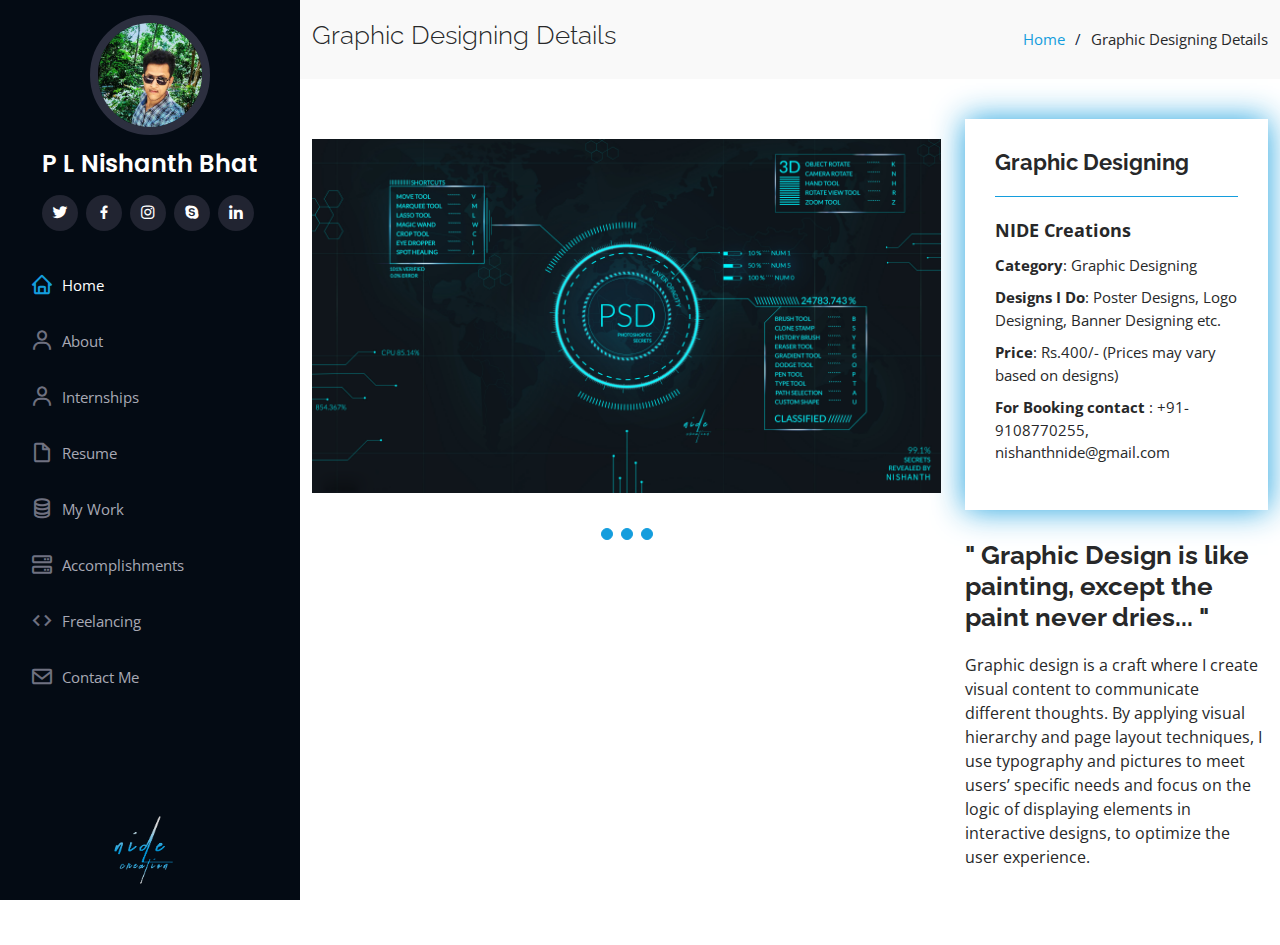
<file: gdesign.html>
<!DOCTYPE html>
<html lang="en">

<head>
  <meta charset="utf-8">
  <meta content="width=device-width, initial-scale=1.0" name="viewport">
<link rel = "icon" href = "assets/img/round.png" type = "image/x-icon">
  <title>Nishanth-Portfolio</title>
  <meta content="" name="description">
  <meta content="" name="keywords">

  <!-- Favicons -->
  <link href="assets/img/favicon.png" rel="icon">
  <link href="assets/img/apple-touch-icon.png" rel="apple-touch-icon">

  <!-- Google Fonts -->
  <link href="https://fonts.googleapis.com/css?family=Open+Sans:300,300i,400,400i,600,600i,700,700i|Raleway:300,300i,400,400i,500,500i,600,600i,700,700i|Poppins:300,300i,400,400i,500,500i,600,600i,700,700i" rel="stylesheet">

  <!-- Vendor CSS Files -->
  <link href="assets/vendor/aos/aos.css" rel="stylesheet">
  <link href="assets/vendor/bootstrap/css/bootstrap.min.css" rel="stylesheet">
  <link href="assets/vendor/bootstrap-icons/bootstrap-icons.css" rel="stylesheet">
  <link href="assets/vendor/boxicons/css/boxicons.min.css" rel="stylesheet">
  <link href="assets/vendor/glightbox/css/glightbox.min.css" rel="stylesheet">
  <link href="assets/vendor/swiper/swiper-bundle.min.css" rel="stylesheet">

  <!-- Template Main CSS File -->
  <link href="assets/css/style.css" rel="stylesheet">

  <!-- =======================================================
  * Template Name: iPortfolio - v3.0.1
  * Template URL: https://bootstrapmade.com/iportfolio-bootstrap-portfolio-websites-template/
  * Author: BootstrapMade.com
  * License: https://bootstrapmade.com/license/
  ======================================================== -->
</head>

<body>

  <!-- ======= Mobile nav toggle button ======= -->
  <i class="bi bi-list mobile-nav-toggle d-xl-none"></i>

  <!-- ======= Header ======= -->
  <header id="header">
    <div class="d-flex flex-column">

      <div class="profile">
        <img src="assets/img/profile-img.jpg" alt="" class="img-fluid rounded-circle">
        <h1 class="text-light"><a href="index.html">P L Nishanth Bhat</a></h1>
        <div class="social-links mt-3 text-center">
          <a href="https://www.twitter.com/me_nishnide/" target="_blank" class="twitter"><i class="bx bxl-twitter"></i></a>
          <a href="#" class="facebook"><i class="bx bxl-facebook"></i></a>
          <a href="https://www.instagram.com/me_nishanth/" target="_blank" class="instagram"><i class="bx bxl-instagram"></i></a>
          <a href="#" class="google-plus"><i class="bx bxl-skype"></i></a>
          <a href="https://www.linkedin.com/in/nishanth-bhat" target="_blank" class="linkedin"><i class="bx bxl-linkedin"></i></a>
        </div>
      </div>
        
      <nav id="navbar" class="nav-menu navbar">
        <ul>
          <li><a href="#hero" class="nav-link scrollto active"><i class="bx bx-home"></i> <span>Home</span></a></li>
          <li><a href="#about" class="nav-link scrollto"><i class="bx bx-user"></i> <span>About</span></a></li>
          <li><a href="#internship" class="nav-link scrollto"><i class="bx bx-user"></i> <span>Internships</span></a></li>
          <li><a href="#resume" class="nav-link scrollto"><i class="bx bx-file-blank"></i> <span>Resume</span></a></li>
          <li><a href="#mywork" class="nav-link scrollto"><i class="bx bx-coin-stack"></i> <span>My Work</span></a></li>
          <li><a href="#services" class="nav-link scrollto"><i class="bx bx-server"></i> <span>Accomplishments</span></a></li>
          <li><a href="#freelancer" class="nav-link scrollto"><i class="bx bx-code"></i> <span>Freelancing</span></a></li>
          <li><a href="#contact" class="nav-link scrollto"><i class="bx bx-envelope"></i> <span>Contact Me</span></a></li>
        </ul>
      </nav><!-- .nav-menu -->
    </div>
  </header><!-- End Header -->

  <main id="main">

    <!-- ======= Breadcrumbs ======= -->
    <section id="breadcrumbs" class="breadcrumbs">
      <div class="container">

        <div class="d-flex justify-content-between align-items-center">
          <h2>Graphic Designing Details</h2>
          <ol>
            <li><a href="index.html">Home</a></li>
            <li>Graphic Designing Details</li>
          </ol>
        </div>

      </div>
    </section><!-- End Breadcrumbs -->

    <!-- ======= Portfolio Details Section ======= -->
    <section id="portfolio-details" class="portfolio-details">
      <div class="container">

        <div class="row gy-4">

          <div class="col-lg-8">
            <div class="portfolio-details-slider swiper-container">
              <div class="swiper-wrapper align-items-center">

                <div class="swiper-slide">
                  <img src="assets/img/ig2.png" alt="">
                </div>

                <div class="swiper-slide">
                  <img src="assets/img/ig1.jpg" alt="">
                </div>

                <div class="swiper-slide">
                  <img src="assets/img/ig3.jpg" alt="">
                </div>

              </div>
              <div class="swiper-pagination"></div>
            </div>
          </div>

          <div class="col-lg-4">
            <div class="portfolio-info">
              <h3>Graphic Designing</h3>
              <ul>
                <li style="font-size:18px;"><strong>NIDE Creations</strong></li>
                <li><strong>Category</strong>: Graphic Designing</li>
                <li><strong>Designs I Do</strong>: Poster Designs, Logo Designing, Banner Designing etc.</li>
                <li><strong>Price</strong>: Rs.400/- (Prices may vary based on designs)</li>
                <li><strong>For Booking contact </strong>: +91-9108770255, nishanthnide@gmail.com</li>
              </ul>
            </div>
            <div class="portfolio-description">
              <h2>" Graphic Design is like painting, except the paint never dries... "</h2>
              <p>
                 
                Graphic design is a craft where I create visual content to communicate different thoughts. By applying visual hierarchy and page layout techniques, I use typography and pictures to meet users’ specific needs and focus on the logic of displaying elements in interactive designs, to optimize the user experience.
              </p>
            </div>
          </div>

        </div>

      </div>
    </section><!-- End Portfolio Details Section -->

  </main><!-- End #main -->

  <!-- ======= Footer ======= -->
  <footer id="footer">
    <div class="container">
      <div class="copyright">
          
      </div>
      <div class="credits">
        <!-- All the links in the footer should remain intact. -->
        <!-- You can delete the links only if you purchased the pro version. -->
        <!-- Licensing information: https://bootstrapmade.com/license/ -->
         <a class="navbar-brand" href="index.html"><img src="assets/img/logo.png" width="70px" height="70px"></a>
      </div>
    </div>
  </footer><!-- End  Footer -->

  <a href="#" class="back-to-top d-flex align-items-center justify-content-center"><i class="bi bi-arrow-up-short"></i></a>

  <!-- Vendor JS Files -->
  <script src="assets/vendor/aos/aos.js"></script>
  <script src="assets/vendor/bootstrap/js/bootstrap.bundle.min.js"></script>
  <script src="assets/vendor/glightbox/js/glightbox.min.js"></script>
  <script src="assets/vendor/isotope-layout/isotope.pkgd.min.js"></script>
  <script src="assets/vendor/php-email-form/validate.js"></script>
  <script src="assets/vendor/purecounter/purecounter.js"></script>
  <script src="assets/vendor/swiper/swiper-bundle.min.js"></script>
  <script src="assets/vendor/typed.js/typed.min.js"></script>
  <script src="assets/vendor/waypoints/noframework.waypoints.js"></script>

  <!-- Template Main JS File -->
  <script src="assets/js/main.js"></script>

</body>

</html>
</file>
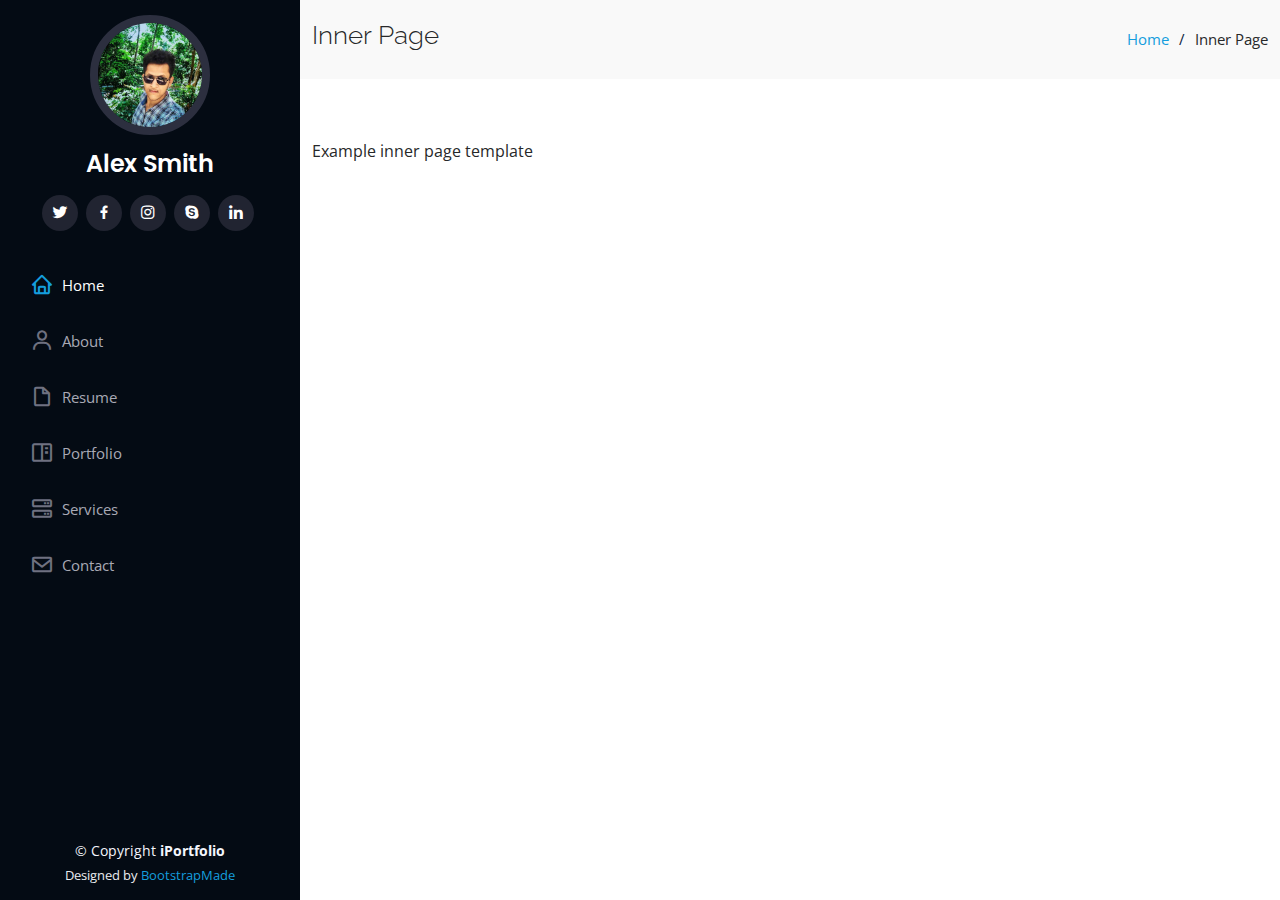
<file: inner-page.html>
<!DOCTYPE html>
<html lang="en">

<head>
  <meta charset="utf-8">
  <meta content="width=device-width, initial-scale=1.0" name="viewport">

  <title>Inner Page - iPortfolio Bootstrap Template</title>
  <meta content="" name="description">
  <meta content="" name="keywords">

  <!-- Favicons -->
  <link href="assets/img/favicon.png" rel="icon">
  <link href="assets/img/apple-touch-icon.png" rel="apple-touch-icon">

  <!-- Google Fonts -->
  <link href="https://fonts.googleapis.com/css?family=Open+Sans:300,300i,400,400i,600,600i,700,700i|Raleway:300,300i,400,400i,500,500i,600,600i,700,700i|Poppins:300,300i,400,400i,500,500i,600,600i,700,700i" rel="stylesheet">

  <!-- Vendor CSS Files -->
  <link href="assets/vendor/aos/aos.css" rel="stylesheet">
  <link href="assets/vendor/bootstrap/css/bootstrap.min.css" rel="stylesheet">
  <link href="assets/vendor/bootstrap-icons/bootstrap-icons.css" rel="stylesheet">
  <link href="assets/vendor/boxicons/css/boxicons.min.css" rel="stylesheet">
  <link href="assets/vendor/glightbox/css/glightbox.min.css" rel="stylesheet">
  <link href="assets/vendor/swiper/swiper-bundle.min.css" rel="stylesheet">

  <!-- Template Main CSS File -->
  <link href="assets/css/style.css" rel="stylesheet">

  <!-- =======================================================
  * Template Name: iPortfolio - v3.0.1
  * Template URL: https://bootstrapmade.com/iportfolio-bootstrap-portfolio-websites-template/
  * Author: BootstrapMade.com
  * License: https://bootstrapmade.com/license/
  ======================================================== -->
</head>

<body>

  <!-- ======= Mobile nav toggle button ======= -->
  <i class="bi bi-list mobile-nav-toggle d-xl-none"></i>

  <!-- ======= Header ======= -->
  <header id="header">
    <div class="d-flex flex-column">

      <div class="profile">
        <img src="assets/img/profile-img.jpg" alt="" class="img-fluid rounded-circle">
        <h1 class="text-light"><a href="index.html">Alex Smith</a></h1>
        <div class="social-links mt-3 text-center">
          <a href="#" class="twitter"><i class="bx bxl-twitter"></i></a>
          <a href="#" class="facebook"><i class="bx bxl-facebook"></i></a>
          <a href="#" class="instagram"><i class="bx bxl-instagram"></i></a>
          <a href="#" class="google-plus"><i class="bx bxl-skype"></i></a>
          <a href="#" class="linkedin"><i class="bx bxl-linkedin"></i></a>
        </div>
      </div>

      <nav id="navbar" class="nav-menu navbar">
        <ul>
          <li><a href="#hero" class="nav-link scrollto active"><i class="bx bx-home"></i> <span>Home</span></a></li>
          <li><a href="#about" class="nav-link scrollto"><i class="bx bx-user"></i> <span>About</span></a></li>
          <li><a href="#resume" class="nav-link scrollto"><i class="bx bx-file-blank"></i> <span>Resume</span></a></li>
          <li><a href="#portfolio" class="nav-link scrollto"><i class="bx bx-book-content"></i> <span>Portfolio</span></a></li>
          <li><a href="#services" class="nav-link scrollto"><i class="bx bx-server"></i> <span>Services</span></a></li>
          <li><a href="#contact" class="nav-link scrollto"><i class="bx bx-envelope"></i> <span>Contact</span></a></li>
        </ul>
      </nav><!-- .nav-menu -->
    </div>
  </header><!-- End Header -->

  <main id="main">

    <!-- ======= Breadcrumbs ======= -->
    <section class="breadcrumbs">
      <div class="container">

        <div class="d-flex justify-content-between align-items-center">
          <h2>Inner Page</h2>
          <ol>
            <li><a href="index.html">Home</a></li>
            <li>Inner Page</li>
          </ol>
        </div>

      </div>
    </section><!-- End Breadcrumbs -->

    <section class="inner-page">
      <div class="container">
        <p>
          Example inner page template
        </p>
      </div>
    </section>

  </main><!-- End #main -->

  <!-- ======= Footer ======= -->
  <footer id="footer">
    <div class="container">
      <div class="copyright">
        &copy; Copyright <strong><span>iPortfolio</span></strong>
      </div>
      <div class="credits">
        <!-- All the links in the footer should remain intact. -->
        <!-- You can delete the links only if you purchased the pro version. -->
        <!-- Licensing information: https://bootstrapmade.com/license/ -->
        <!-- Purchase the pro version with working PHP/AJAX contact form: https://bootstrapmade.com/iportfolio-bootstrap-portfolio-websites-template/ -->
        Designed by <a href="https://bootstrapmade.com/">BootstrapMade</a>
      </div>
    </div>
  </footer><!-- End  Footer -->

  <a href="#" class="back-to-top d-flex align-items-center justify-content-center"><i class="bi bi-arrow-up-short"></i></a>

  <!-- Vendor JS Files -->
  <script src="assets/vendor/aos/aos.js"></script>
  <script src="assets/vendor/bootstrap/js/bootstrap.bundle.min.js"></script>
  <script src="assets/vendor/glightbox/js/glightbox.min.js"></script>
  <script src="assets/vendor/isotope-layout/isotope.pkgd.min.js"></script>
  <script src="assets/vendor/php-email-form/validate.js"></script>
  <script src="assets/vendor/purecounter/purecounter.js"></script>
  <script src="assets/vendor/swiper/swiper-bundle.min.js"></script>
  <script src="assets/vendor/typed.js/typed.min.js"></script>
  <script src="assets/vendor/waypoints/noframework.waypoints.js"></script>

  <!-- Template Main JS File -->
  <script src="assets/js/main.js"></script>

</body>

</html>
</file>
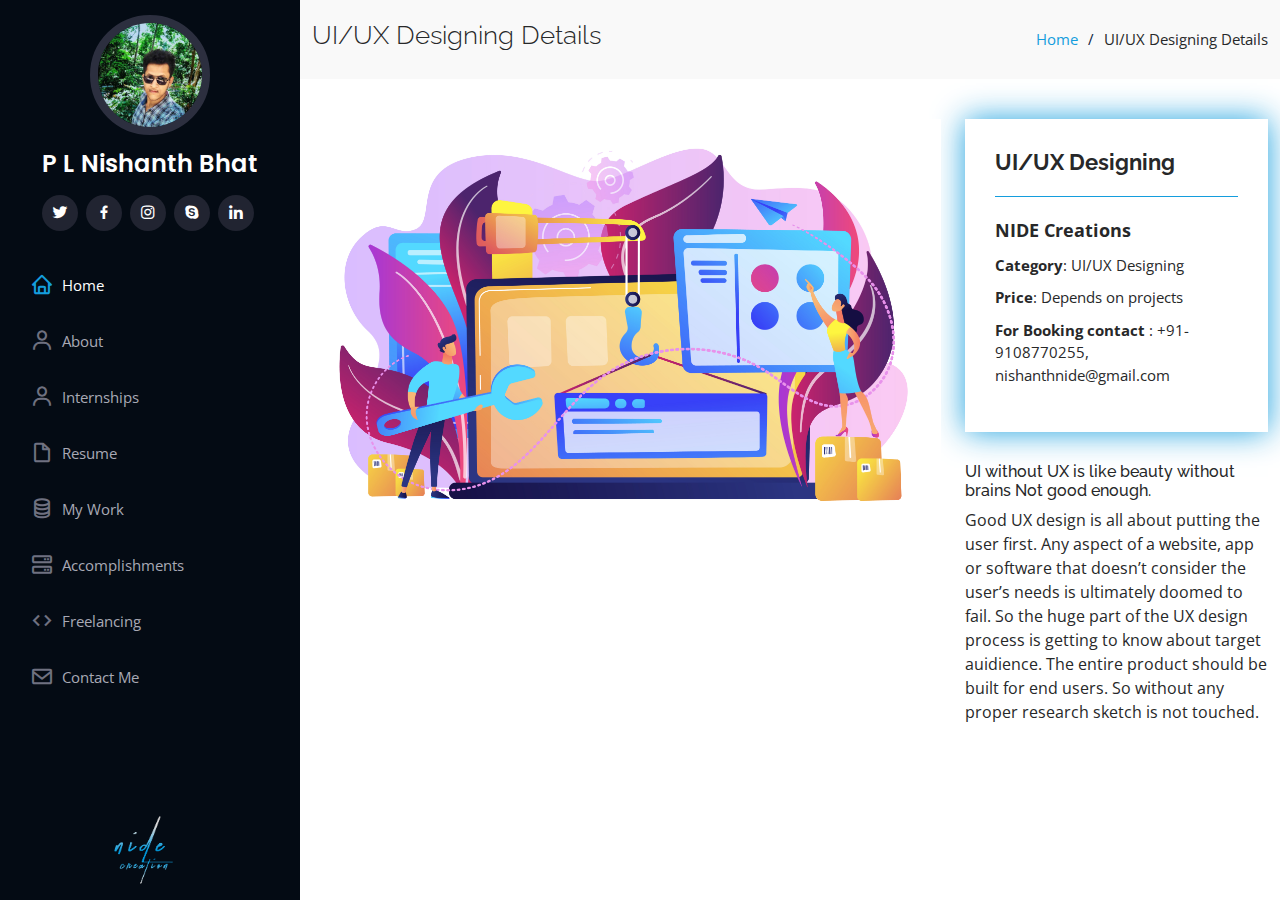
<file: uiux.html>
<!DOCTYPE html>
<html lang="en">

<head>
  <meta charset="utf-8">
  <meta content="width=device-width, initial-scale=1.0" name="viewport">
  <link rel = "icon" href = "assets/img/round.png" type = "image/x-icon">
  <title>Nishanth-Portfolio</title>
  <meta content="" name="description">
  <meta content="" name="keywords">

  <!-- Favicons -->
  <link href="assets/img/favicon.png" rel="icon">
  <link href="assets/img/apple-touch-icon.png" rel="apple-touch-icon">

  <!-- Google Fonts -->
  <link href="https://fonts.googleapis.com/css?family=Open+Sans:300,300i,400,400i,600,600i,700,700i|Raleway:300,300i,400,400i,500,500i,600,600i,700,700i|Poppins:300,300i,400,400i,500,500i,600,600i,700,700i" rel="stylesheet">

  <!-- Vendor CSS Files -->
  <link href="assets/vendor/aos/aos.css" rel="stylesheet">
  <link href="assets/vendor/bootstrap/css/bootstrap.min.css" rel="stylesheet">
  <link href="assets/vendor/bootstrap-icons/bootstrap-icons.css" rel="stylesheet">
  <link href="assets/vendor/boxicons/css/boxicons.min.css" rel="stylesheet">
  <link href="assets/vendor/glightbox/css/glightbox.min.css" rel="stylesheet">
  <link href="assets/vendor/swiper/swiper-bundle.min.css" rel="stylesheet">

  <!-- Template Main CSS File -->
  <link href="assets/css/style.css" rel="stylesheet">

  <!-- =======================================================
  * Template Name: iPortfolio - v3.0.1
  * Template URL: https://bootstrapmade.com/iportfolio-bootstrap-portfolio-websites-template/
  * Author: BootstrapMade.com
  * License: https://bootstrapmade.com/license/
  ======================================================== -->
</head>

<body>

  <!-- ======= Mobile nav toggle button ======= -->
  <i class="bi bi-list mobile-nav-toggle d-xl-none"></i>

  <!-- ======= Header ======= -->
  <header id="header">
    <div class="d-flex flex-column">

      <div class="profile">
        <img src="assets/img/profile-img.jpg" alt="" class="img-fluid rounded-circle">
        <h1 class="text-light"><a href="index.html">P L Nishanth Bhat</a></h1>
        <div class="social-links mt-3 text-center">
          <a href="https://www.twitter.com/me_nishnide/" target="_blank" class="twitter"><i class="bx bxl-twitter"></i></a>
          <a href="#" class="facebook"><i class="bx bxl-facebook"></i></a>
          <a href="https://www.instagram.com/me_nishanth/" target="_blank" class="instagram"><i class="bx bxl-instagram"></i></a>
          <a href="#" class="google-plus"><i class="bx bxl-skype"></i></a>
          <a href="https://www.linkedin.com/in/nishanth-bhat" target="_blank" class="linkedin"><i class="bx bxl-linkedin"></i></a>
        </div>
      </div>

      <nav id="navbar" class="nav-menu navbar">
        <ul>
          <li><a href="#hero" class="nav-link scrollto active"><i class="bx bx-home"></i> <span>Home</span></a></li>
          <li><a href="#about" class="nav-link scrollto"><i class="bx bx-user"></i> <span>About</span></a></li>
          <li><a href="#internship" class="nav-link scrollto"><i class="bx bx-user"></i> <span>Internships</span></a></li>
          <li><a href="#resume" class="nav-link scrollto"><i class="bx bx-file-blank"></i> <span>Resume</span></a></li>
          <li><a href="#mywork" class="nav-link scrollto"><i class="bx bx-coin-stack"></i> <span>My Work</span></a></li>
          <li><a href="#services" class="nav-link scrollto"><i class="bx bx-server"></i> <span>Accomplishments</span></a></li>
          <li><a href="#freelancer" class="nav-link scrollto"><i class="bx bx-code"></i> <span>Freelancing</span></a></li>
          <li><a href="#contact" class="nav-link scrollto"><i class="bx bx-envelope"></i> <span>Contact Me</span></a></li>
        </ul>
      </nav><!-- .nav-menu -->
    </div>
  </header><!-- End Header -->

  <main id="main">

    <!-- ======= Breadcrumbs ======= -->
    <section id="breadcrumbs" class="breadcrumbs">
      <div class="container">

        <div class="d-flex justify-content-between align-items-center">
          <h2>UI/UX Designing Details</h2>
          <ol>
            <li><a href="index.html">Home</a></li>
            <li>UI/UX Designing Details</li>
          </ol>
        </div>

      </div>
    </section><!-- End Breadcrumbs -->

    <!-- ======= Portfolio Details Section ======= -->
    <section id="portfolio-details" class="portfolio-details">
      <div class="container">

        <div class="row gy-4">

          <div class="col-lg-8">
            <div class="portfolio-details-slider swiper-container">

                <div class="swiper-slide">
                  <img src="assets/img/uiux2.jpg" alt="">
                </div>

              </div>
          </div>

          <div class="col-lg-4">
            <div class="portfolio-info">
              <h3>UI/UX Designing</h3>
              <ul>
                <li style="font-size:18px;"><strong>NIDE Creations</strong></li>
                <li><strong>Category</strong>: UI/UX Designing</li>
                <li><strong>Price</strong>: Depends on projects</li>
                <li><strong>For Booking contact </strong>: +91-9108770255, nishanthnide@gmail.com</li>
              </ul>
            </div>
            <div class="portfolio-description">
              <h6>UI without UX is like beauty without brains Not good enough.</h6>
              <p>
                Good UX design is all about putting the user first. Any aspect of a website, app or software that doesn’t consider the user’s needs is ultimately doomed to fail. So the huge part of the UX design process is getting to know about target auidience. The entire product should be built for end users. So without any proper research sketch is not touched.
              </p>
            </div>
          </div>

        </div>

      </div>
    </section><!-- End Portfolio Details Section -->

  </main><!-- End #main -->

  <!-- ======= Footer ======= -->
  <footer id="footer">
    <div class="container">
      <div class="copyright">
          
      </div>
      <div class="credits">
        <!-- All the links in the footer should remain intact. -->
        <!-- You can delete the links only if you purchased the pro version. -->
        <!-- Licensing information: https://bootstrapmade.com/license/ -->
         <a class="navbar-brand" href="index.html"><img src="assets/img/logo.png" width="70px" height="70px"></a>
      </div>
    </div>
  </footer><!-- End  Footer -->

  <a href="#" class="back-to-top d-flex align-items-center justify-content-center"><i class="bi bi-arrow-up-short"></i></a>

  <!-- Vendor JS Files -->
  <script src="assets/vendor/aos/aos.js"></script>
  <script src="assets/vendor/bootstrap/js/bootstrap.bundle.min.js"></script>
  <script src="assets/vendor/glightbox/js/glightbox.min.js"></script>
  <script src="assets/vendor/isotope-layout/isotope.pkgd.min.js"></script>
  <script src="assets/vendor/php-email-form/validate.js"></script>
  <script src="assets/vendor/purecounter/purecounter.js"></script>
  <script src="assets/vendor/swiper/swiper-bundle.min.js"></script>
  <script src="assets/vendor/typed.js/typed.min.js"></script>
  <script src="assets/vendor/waypoints/noframework.waypoints.js"></script>

  <!-- Template Main JS File -->
  <script src="assets/js/main.js"></script>

</body>

</html>
</file>
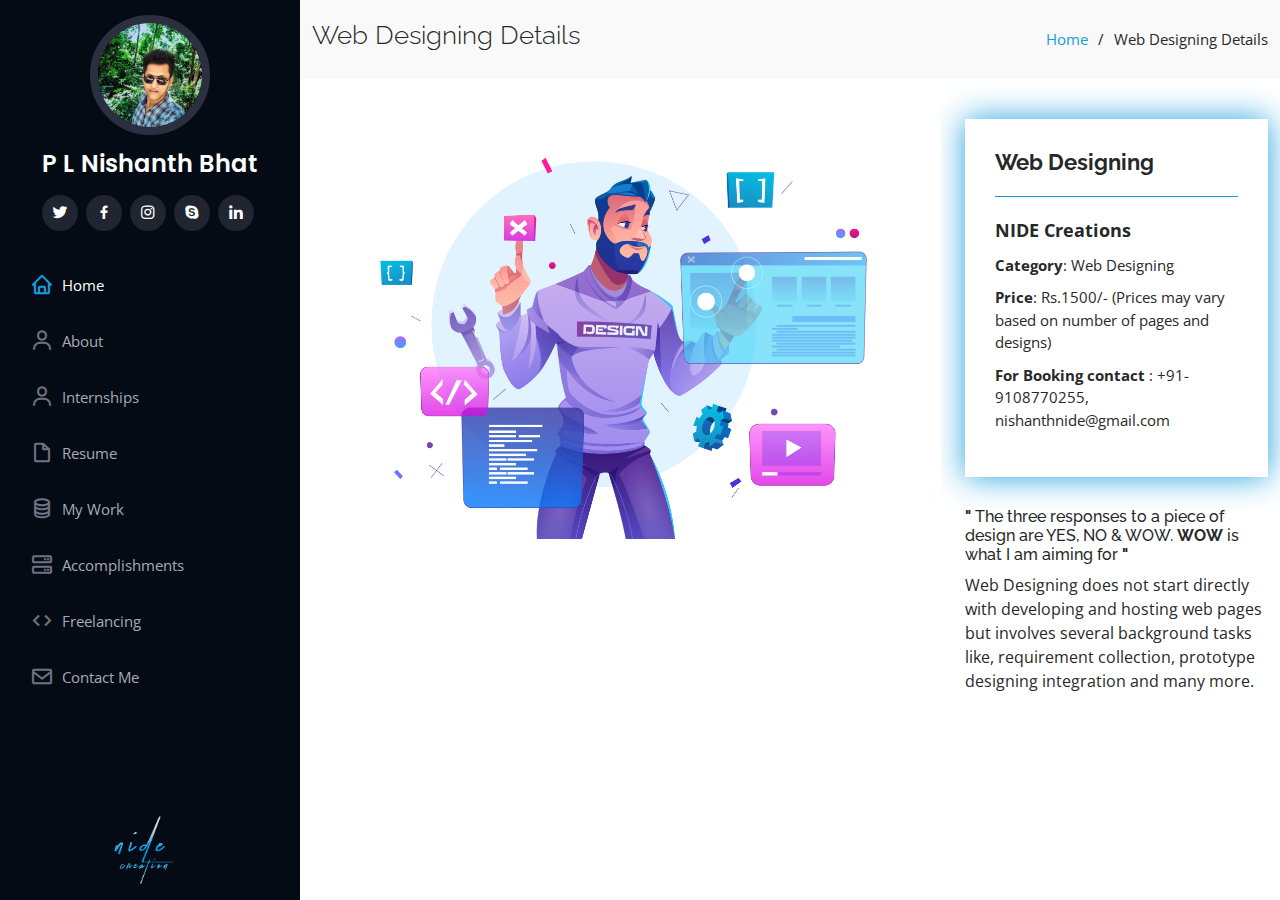
<file: web.html>
<!DOCTYPE html>
<html lang="en">

<head>
  <meta charset="utf-8">
  <meta content="width=device-width, initial-scale=1.0" name="viewport">
<link rel = "icon" href = "assets/img/round.png" type = "image/x-icon">
  <title>Nishanth-Portfolio</title>
  <meta content="" name="description">
  <meta content="" name="keywords">

  <!-- Favicons -->
  <link href="assets/img/favicon.png" rel="icon">
  <link href="assets/img/apple-touch-icon.png" rel="apple-touch-icon">

  <!-- Google Fonts -->
  <link href="https://fonts.googleapis.com/css?family=Open+Sans:300,300i,400,400i,600,600i,700,700i|Raleway:300,300i,400,400i,500,500i,600,600i,700,700i|Poppins:300,300i,400,400i,500,500i,600,600i,700,700i" rel="stylesheet">

  <!-- Vendor CSS Files -->
  <link href="assets/vendor/aos/aos.css" rel="stylesheet">
  <link href="assets/vendor/bootstrap/css/bootstrap.min.css" rel="stylesheet">
  <link href="assets/vendor/bootstrap-icons/bootstrap-icons.css" rel="stylesheet">
  <link href="assets/vendor/boxicons/css/boxicons.min.css" rel="stylesheet">
  <link href="assets/vendor/glightbox/css/glightbox.min.css" rel="stylesheet">
  <link href="assets/vendor/swiper/swiper-bundle.min.css" rel="stylesheet">

  <!-- Template Main CSS File -->
  <link href="assets/css/style.css" rel="stylesheet">

  <!-- =======================================================
  * Template Name: iPortfolio - v3.0.1
  * Template URL: https://bootstrapmade.com/iportfolio-bootstrap-portfolio-websites-template/
  * Author: BootstrapMade.com
  * License: https://bootstrapmade.com/license/
  ======================================================== -->
</head>

<body>

  <!-- ======= Mobile nav toggle button ======= -->
  <i class="bi bi-list mobile-nav-toggle d-xl-none"></i>

  <!-- ======= Header ======= -->
  <header id="header">
    <div class="d-flex flex-column">

      <div class="profile">
        <img src="assets/img/profile-img.jpg" alt="" class="img-fluid rounded-circle">
        <h1 class="text-light"><a href="index.html">P L Nishanth Bhat</a></h1>
        <div class="social-links mt-3 text-center">
          <a href="https://www.twitter.com/me_nishnide/" target="_blank" class="twitter"><i class="bx bxl-twitter"></i></a>
          <a href="#" class="facebook"><i class="bx bxl-facebook"></i></a>
          <a href="https://www.instagram.com/me_nishanth/" target="_blank" class="instagram"><i class="bx bxl-instagram"></i></a>
          <a href="#" class="google-plus"><i class="bx bxl-skype"></i></a>
          <a href="https://www.linkedin.com/in/nishanth-bhat" target="_blank" class="linkedin"><i class="bx bxl-linkedin"></i></a>
        </div>
      </div>

      <nav id="navbar" class="nav-menu navbar">
       <ul>
          <li><a href="#hero" class="nav-link scrollto active"><i class="bx bx-home"></i> <span>Home</span></a></li>
          <li><a href="#about" class="nav-link scrollto"><i class="bx bx-user"></i> <span>About</span></a></li>
            <li><a href="#internship" class="nav-link scrollto"><i class="bx bx-user"></i> <span>Internships</span></a></li>
          <li><a href="#resume" class="nav-link scrollto"><i class="bx bx-file-blank"></i> <span>Resume</span></a></li>
          <li><a href="#mywork" class="nav-link scrollto"><i class="bx bx-coin-stack"></i> <span>My Work</span></a></li>
          <li><a href="#services" class="nav-link scrollto"><i class="bx bx-server"></i> <span>Accomplishments</span></a></li>
          <li><a href="#freelancer" class="nav-link scrollto"><i class="bx bx-code"></i> <span>Freelancing</span></a></li>
          <li><a href="#contact" class="nav-link scrollto"><i class="bx bx-envelope"></i> <span>Contact Me</span></a></li>
        </ul>
      </nav><!-- .nav-menu -->
    </div>
  </header><!-- End Header -->

  <main id="main">

    <!-- ======= Breadcrumbs ======= -->
    <section id="breadcrumbs" class="breadcrumbs">
      <div class="container">

        <div class="d-flex justify-content-between align-items-center">
          <h2>Web Designing Details</h2>
          <ol>
            <li><a href="index.html">Home</a></li>
            <li>Web Designing Details</li>
          </ol>
        </div>

      </div>
    </section><!-- End Breadcrumbs -->

    <!-- ======= Portfolio Details Section ======= -->
    <section id="portfolio-details" class="portfolio-details">
      <div class="container">

        <div class="row gy-4">

          <div class="col-lg-8">
            <div class="portfolio-details-slider swiper-container">
              

                <div class="swiper-slide">
                  <img src="assets/img/web.jpg" alt="">
                </div>
              </div>
             
          </div>

          <div class="col-lg-4">
            <div class="portfolio-info">
              <h3>Web Designing</h3>
              <ul>
                <li style="font-size:18px;"><strong>NIDE Creations</strong></li>
                <li><strong>Category</strong>: Web Designing</li>
                <li><strong>Price</strong>: Rs.1500/- (Prices may vary based on number of pages and designs)</li>
                <li><strong>For Booking contact </strong>: +91-9108770255, nishanthnide@gmail.com</li>
              </ul>
            </div>
            <div class="portfolio-description">
              <h6><strong>"</strong> The three responses to a piece of design are YES, NO &amp; WOW. <strong>WOW</strong> is what I am aiming for <strong>"</strong></h6>
              <p>
                Web Designing does not start directly with developing and hosting web pages but involves several background tasks like, requirement collection, prototype designing integration and many more.</p>
            </div>
          </div>

        </div>

      </div>
    </section><!-- End Portfolio Details Section -->

  </main><!-- End #main -->

 <footer id="footer">
    <div class="container">
      <div class="copyright">
          
      </div>
      <div class="credits">
        <!-- All the links in the footer should remain intact. -->
        <!-- You can delete the links only if you purchased the pro version. -->
        <!-- Licensing information: https://bootstrapmade.com/license/ -->
         <a class="navbar-brand" href="index.html"><img src="assets/img/logo.png" width="70px" height="70px"></a>
      </div>
    </div>
  </footer><!-- End  Footer -->

  <a href="#" class="back-to-top d-flex align-items-center justify-content-center"><i class="bi bi-arrow-up-short"></i></a>

  <!-- Vendor JS Files -->
  <script src="assets/vendor/aos/aos.js"></script>
  <script src="assets/vendor/bootstrap/js/bootstrap.bundle.min.js"></script>
  <script src="assets/vendor/glightbox/js/glightbox.min.js"></script>
  <script src="assets/vendor/isotope-layout/isotope.pkgd.min.js"></script>
  <script src="assets/vendor/php-email-form/validate.js"></script>
  <script src="assets/vendor/purecounter/purecounter.js"></script>
  <script src="assets/vendor/swiper/swiper-bundle.min.js"></script>
  <script src="assets/vendor/typed.js/typed.min.js"></script>
  <script src="assets/vendor/waypoints/noframework.waypoints.js"></script>

  <!-- Template Main JS File -->
  <script src="assets/js/main.js"></script>

</body>

</html>
</file>
<file: assets/css/style.css>
/**
* Template Name: iPortfolio - v3.0.1
* Template URL: https://bootstrapmade.com/iportfolio-bootstrap-portfolio-websites-template/
* Author: BootstrapMade.com
* License: https://bootstrapmade.com/license/
*/

/*--------------------------------------------------------------
# General
--------------------------------------------------------------*/
body {
  font-family: "Open Sans", sans-serif;
  color: #272829;
}

a {
  color: #149ddd;
  text-decoration: none;
}

a:hover {
  color: #37b3ed;
  text-decoration: none;
}

h1, h2, h3, h4, h5, h6 {
  font-family: "Raleway", sans-serif;
}

/*--------------------------------------------------------------
# Back to top button
--------------------------------------------------------------*/
.back-to-top {
  position: fixed;
  visibility: hidden;
  opacity: 0;
  right: 15px;
  bottom: 15px;
  z-index: 996;
  background: #149ddd;
  width: 40px;
  height: 40px;
  border-radius: 50px;
  transition: all 0.4s;
}

.back-to-top i {
  font-size: 28px;
  color: #fff;
  line-height: 0;
}

.back-to-top:hover {
  background: #2eafec;
  color: #fff;
}

.back-to-top.active {
  visibility: visible;
  opacity: 1;
}

/*--------------------------------------------------------------
# Header
--------------------------------------------------------------*/
#header {
  position: fixed;
  top: 0;
  left: 0;
  bottom: 0;
  width: 300px;
  transition: all ease-in-out 0.5s;
  z-index: 9997;
  transition: all 0.5s;
  padding: 0 15px;
  background: #040b14;
  overflow-y: auto;
}

#header .profile img {
  margin: 15px auto;
  display: block;
  width: 120px;
  border: 8px solid #2c2f3f;
}

#header .profile h1 {
  font-size: 24px;
  margin: 0;
  padding: 0;
  font-weight: 600;
  -moz-text-align-last: center;
  text-align-last: center;
  font-family: "Poppins", sans-serif;
}

#header .profile h1 a, #header .profile h1 a:hover {
  color: #fff;
  text-decoration: none;
}

#header .profile .social-links a {
  font-size: 18px;
  display: inline-block;
  background: #212431;
  color: #fff;
  line-height: 1;
  padding: 8px 0;
  margin-right: 4px;
  border-radius: 50%;
  text-align: center;
  width: 36px;
  height: 36px;
  transition: 0.3s;
}

#header .profile .social-links a:hover {
  background: #149ddd;
  color: #fff;
  text-decoration: none;
}

#main {
  margin-left: 300px;
}

@media (max-width: 1199px) {
  #header {
    left: -300px;
  }
  #main {
    margin-left: 0;
  }
}

/*--------------------------------------------------------------
# Navigation Menu
--------------------------------------------------------------*/
/* Desktop Navigation */
.nav-menu {
  padding: 30px 0 0 0;
}

.nav-menu * {
  margin: 0;
  padding: 0;
  list-style: none;
}

.nav-menu > ul > li {
  position: relative;
  white-space: nowrap;
}

.nav-menu a {
  display: flex;
  align-items: center;
  color: #a8a9b4;
  padding: 12px 15px;
  margin-bottom: 8px;
  transition: 0.3s;
  font-size: 15px;
}

.nav-menu a i {
  font-size: 24px;
  padding-right: 8px;
  color: #6f7180;
}

.nav-menu a:hover, .nav-menu .active, .nav-menu li:hover > a {
  text-decoration: none;
  color: #fff;
}

.nav-menu a:hover i, .nav-menu .active i, .nav-menu li:hover > a i {
  color: #149ddd;
}

/* Mobile Navigation */
.mobile-nav-toggle {
  position: fixed;
  right: 15px;
  top: 15px;
  z-index: 9998;
  border: 0;
  font-size: 24px;
  transition: all 0.4s;
  outline: none !important;
  background-color: #149ddd;
  color: #fff;
  width: 40px;
  height: 40px;
  display: inline-flex;
  align-items: center;
  justify-content: center;
  line-height: 0;
  border-radius: 50px;
  cursor: pointer;
}

.mobile-nav-active {
  overflow: hidden;
}

.mobile-nav-active #header {
  left: 0;
}

/*--------------------------------------------------------------
# Hero Section
--------------------------------------------------------------*/
#hero {
  width: 100%;
  height: 100vh;
  background: url("../img/w1.png") top center;
  background-size: cover;
}

#hero:before {
  content: "";
  background: rgba(5, 13, 24, 0.3);
  position: absolute;
  bottom: 0;
  top: 0;
  left: 0;
  right: 0;
  z-index: 1;
}

#hero .hero-container {
  position: relative;
  z-index: 2;
  min-width: 300px;
}

#hero h1 {
  margin: 0 0 0 0;
  /* background: -webkit-linear-gradient(75deg, #FFA69E, #861657);
  background-color: #bf3a30;
background-image: linear-gradient(100deg, #bf3a30 0%, #6E72FC 74%);
  -webkit-background-clip: text;
  -webkit-text-fill-color: transparent;*/
  font-size: 64px;
  font-weight: 700;
  line-height: 56px;
  color: #fff;
}

#hero p {
  color: #fff;
  margin-bottom: 50px;
  font-size: 26px;
  font-family: "Poppins", sans-serif;
}

#hero p span {
  color: #fff;
  /*background-color: #bf3a30;
background-image: linear-gradient(100deg, #bf3a30 40%, #6E72FC 74%);
  -webkit-background-clip: text;
  -webkit-text-fill-color: transparent;*/
  padding-bottom: 4px;
  letter-spacing: 1px;
  border-bottom: 3px solid #149ddd;
}

@media (min-width: 1024px) {
  #hero {
    background-attachment: fixed;
  }
}

@media (max-width: 768px) {
  #hero h1 {
    font-size: 28px;
    line-height: 36px;
  }
  #hero h2 {
    font-size: 18px;
    line-height: 24px;
    margin-bottom: 30px;
  }
}

/*--------------------------------------------------------------
# Sections General
--------------------------------------------------------------*/
section {
  padding: 60px 0;
  overflow: hidden;
}

.section-bg {
  background: #f5f8fd;
}

.section-title {
  padding-bottom: 30px;
}

.section-title h2 {
  font-size: 32px;
  font-weight: bold;
  margin-bottom: 20px;
  padding-bottom: 20px;
  position: relative;
  color: #173b6c;
}

.section-title h2::after {
  content: '';
  position: absolute;
  display: block;
  width: 50px;
  height: 3px;
  background: #149ddd;
  bottom: 0;
  left: 0;
}

.section-title p {
  margin-bottom: 0;
}

/*--------------------------------------------------------------
# About
--------------------------------------------------------------*/
.about .content h3 {
  font-weight: 700;
  font-size: 26px;
  color: #173b6c;
}

.about .content ul {
  list-style: none;
  padding: 0;
}

.about .content ul li {
  margin-bottom: 20px;
  display: flex;
  align-items: center;
}

.about .content ul strong {
  margin-right: 10px;
}

.about .content ul i {
  font-size: 16px;
  margin-right: 5px;
  color: #149ddd;
  line-height: 0;
}

.about .content p:last-child {
  margin-bottom: 0;
}

/*--------------------------------------------------------------
# Facts
--------------------------------------------------------------*/
.facts {
  padding-bottom: 30px;
}

.facts .count-box {
  padding: 30px;
  width: 100%;
}

.facts .count-box i {
  display: block;
  font-size: 44px;
  color: #149ddd;
  float: left;
  line-height: 0;
}

.facts .count-box span {
  font-size: 48px;
  line-height: 40px;
  display: block;
  font-weight: 700;
  color: #050d18;
  margin-left: 60px;
}

.facts .count-box p {
  padding: 15px 0 0 0;
  margin: 0 0 0 60px;
  font-family: "Raleway", sans-serif;
  font-size: 14px;
  color: #122f57;
}

.facts .count-box a {
  font-weight: 600;
  display: block;
  margin-top: 20px;
  color: #122f57;
  font-size: 15px;
  font-family: "Poppins", sans-serif;
  transition: ease-in-out 0.3s;
}

.facts .count-box a:hover {
  color: #1f5297;
}

/*--------------------------------------------------------------
# Akills
--------------------------------------------------------------*/
.skills .progress {
  height: 60px;
  display: block;
  background: none;
  border-radius: 0;
}

.skills .progress .skill {
  padding: 0;
  margin: 0 0 6px 0;
  text-transform: uppercase;
  display: block;
  font-weight: 600;
  font-family: "Poppins", sans-serif;
  color: #050d18;
}

.skills .progress .skill .val {
  float: right;
  font-style: normal;
}

.skills .progress-bar-wrap {
  background: #dce8f8;
  height: 10px;
}

.skills .progress-bar {
  width: 1px;
  height: 10px;
  transition: .9s;
  background-color: #149ddd;
}

/*--------------------------------------------------------------
# Resume
--------------------------------------------------------------*/
.resume .resume-title {
  font-size: 26px;
  font-weight: 700;
  margin-top: 20px;
  margin-bottom: 20px;
  color: #050d18;
}

.resume .resume-item {
  padding: 0 0 20px 20px;
  margin-top: -2px;
  border-left: 2px solid #1f5297;
  position: relative;
}

.resume .resume-item h4 {
  line-height: 18px;
  font-size: 18px;
  font-weight: 600;
  text-transform: uppercase;
  font-family: "Poppins", sans-serif;
  color: #050d18;
  margin-bottom: 10px;
}

.resume .resume-item h5 {
  font-size: 16px;
  background: #e4edf9;
  padding: 5px 15px;
  display: inline-block;
  font-weight: 600;
  margin-bottom: 10px;
}

.resume .resume-item ul {
  padding-left: 20px;
}

.resume .resume-item ul li {
  padding-bottom: 10px;
}

.resume .resume-item:last-child {
  padding-bottom: 0;
}

.resume .resume-item::before {
  content: "";
  position: absolute;
  width: 16px;
  height: 16px;
  border-radius: 50px;
  left: -9px;
  top: 0;
  background: #fff;
  border: 2px solid #1f5297;
}

/*--------------------------------------------------------------
# Portfolio
--------------------------------------------------------------*/
.portfolio .portfolio-item {
  margin-bottom: 30px;
}

.portfolio #portfolio-flters {
  padding: 0;
  margin: 0 auto 35px auto;
  list-style: none;
  text-align: center;
  background: #fff;
  border-radius: 50px;
  padding: 2px 15px;
}

.portfolio #portfolio-flters li {
  cursor: pointer;
  display: inline-block;
  padding: 10px 15px 8px 15px;
  font-size: 14px;
  font-weight: 600;
  line-height: 1;
  text-transform: uppercase;
  color: #272829;
  margin-bottom: 5px;
  transition: all 0.3s ease-in-out;
}

.portfolio #portfolio-flters li:hover, .portfolio #portfolio-flters li.filter-active {
  color: #149ddd;
}

.portfolio #portfolio-flters li:last-child {
  margin-right: 0;
}

.portfolio .portfolio-wrap {
  transition: 0.3s;
  position: relative;
  overflow: hidden;
  z-index: 1;
}

.portfolio .portfolio-wrap::before {
  content: "";
  background: rgba(255, 255, 255, 0.5);
  position: absolute;
  left: 0;
  right: 0;
  top: 0;
  bottom: 0;
  transition: all ease-in-out 0.3s;
  z-index: 2;
  opacity: 0;
}

.portfolio .portfolio-wrap .portfolio-links {
  opacity: 1;
  left: 0;
  right: 0;
  bottom: -60px;
  z-index: 3;
  position: absolute;
  transition: all ease-in-out 0.3s;
  display: flex;
  justify-content: center;
}

.portfolio .portfolio-wrap .portfolio-links a {
  color: #fff;
  font-size: 28px;
  text-align: center;
  background: rgba(20, 157, 221, 0.75);
  transition: 0.3s;
  width: 50%;
}

.portfolio .portfolio-wrap .portfolio-links a:hover {
  background: rgba(20, 157, 221, 0.95);
}

.portfolio .portfolio-wrap .portfolio-links a + a {
  border-left: 1px solid #37b3ed;
}

.portfolio .portfolio-wrap:hover::before {
  top: 0;
  left: 0;
  right: 0;
  bottom: 0;
  opacity: 1;
}

.portfolio .portfolio-wrap:hover .portfolio-links {
  opacity: 1;
  bottom: 0;
}

/*--------------------------------------------------------------
# Portfolio Details
--------------------------------------------------------------*/
.portfolio-details {
  padding-top: 40px;
}

.portfolio-details .portfolio-details-slider img {
  width: 100%;
}

.portfolio-details .portfolio-details-slider .swiper-pagination {
  margin-top: 20px;
  position: relative;
}

.portfolio-details .portfolio-details-slider .swiper-pagination .swiper-pagination-bullet {
  width: 12px;
  height: 12px;
  background-color: #149ddd;
  opacity: 1;
  border: 1px solid #149ddd;
}

.portfolio-details .portfolio-details-slider .swiper-pagination .swiper-pagination-bullet-active {
  background-color: #149ddd;
}

.portfolio-details .portfolio-info {
  padding: 30px;
  box-shadow: 0px 0 30px rgba(20, 157, 221, 0.95);
}

.portfolio-details .portfolio-info h3 {
  font-size: 22px;
  font-weight: 700;
  margin-bottom: 20px;
  padding-bottom: 20px;
  border-bottom: 1px solid #149ddd;
}

.portfolio-details .portfolio-info ul {
  list-style: none;
  padding: 0;
  font-size: 15px;
}

.portfolio-details .portfolio-info ul li + li {
  margin-top: 10px;
}

.portfolio-details .portfolio-description {
  padding-top: 30px;
}

.portfolio-details .portfolio-description h2 {
  font-size: 26px;
  font-weight: 700;
  margin-bottom: 20px;
}

.portfolio-details .portfolio-description p {
  padding: 0;
}

/*--------------------------------------------------------------
# Services
--------------------------------------------------------------*/
.services .icon-box {
  margin-bottom: 20px;
}

.services .icon {
  float: left;
  display: flex;
  align-items: center;
  justify-content: center;
  width: 54px;
  height: 54px;
  background: #149ddd;
  border-radius: 50%;
  transition: 0.5s;
  border: 1px solid #149ddd;
}

.services .icon i {
  color: #fff;
  font-size: 24px;
  line-height: 0;
}

.services .icon-box:hover .icon {
  background: #fff;
}

.services .icon-box:hover .icon i {
  color: #149ddd;
}

.services .title {
  margin-left: 80px;
  font-weight: 700;
  margin-bottom: 15px;
  font-size: 18px;
}

.services .title a {
  color: #343a40;
}

.services .title a:hover {
  color: #149ddd;
}

.services .description {
  margin-left: 80px;
  line-height: 24px;
  font-size: 14px;
}

/*--------------------------------------------------------------
# Testimonials
--------------------------------------------------------------*/
.testimonials .testimonial-item {
  box-sizing: content-box;
  text-align: center;
  min-height: 320px;
}

.testimonials .testimonial-item .testimonial-img {
  width: 90px;
  border-radius: 50%;
  margin: 0 auto;
}

.testimonials .testimonial-item h3 {
  font-size: 18px;
  font-weight: bold;
  margin: 10px 0 5px 0;
  color: #111;
}

.testimonials .testimonial-item h4 {
  font-size: 14px;
  color: #999;
  margin: 0;
}

.testimonials .testimonial-item .quote-icon-left, .testimonials .testimonial-item .quote-icon-right {
  color: #c3e8fa;
  font-size: 26px;
}

.testimonials .testimonial-item .quote-icon-left {
  display: inline-block;
  left: -5px;
  position: relative;
}

.testimonials .testimonial-item .quote-icon-right {
  display: inline-block;
  right: -5px;
  position: relative;
  top: 10px;
}

.testimonials .testimonial-item p {
  font-style: italic;
  margin: 0 15px 15px 15px;
  padding: 20px;
  background: #fff;
  position: relative;
  margin-bottom: 35px;
  border-radius: 6px;
  box-shadow: 0px 2px 15px rgba(0, 0, 0, 0.1);
}

.testimonials .testimonial-item p::after {
  content: "";
  width: 0;
  height: 0;
  border-top: 20px solid #fff;
  border-right: 20px solid transparent;
  border-left: 20px solid transparent;
  position: absolute;
  bottom: -20px;
  left: calc(50% - 20px);
}

.testimonials .swiper-pagination {
  margin-top: 20px;
  position: relative;
}

.testimonials .swiper-pagination .swiper-pagination-bullet {
  width: 12px;
  height: 12px;
  background-color: #fff;
  opacity: 1;
  border: 1px solid #149ddd;
}

.testimonials .swiper-pagination .swiper-pagination-bullet-active {
  background-color: #149ddd;
}

/*--------------------------------------------------------------
# Contact
--------------------------------------------------------------*/
.contact {
  padding-bottom: 130px;
}

.contact .info {
  padding: 30px;
  background: #fff;
  width: 100%;
  box-shadow: 0 0 24px 0 rgba(0, 0, 0, 0.12);
}

.contact .info i {
  font-size: 20px;
  color: #149ddd;
  float: left;
  width: 44px;
  height: 44px;
  background: #dff3fc;
  display: flex;
  justify-content: center;
  align-items: center;
  border-radius: 50px;
  transition: all 0.3s ease-in-out;
}

.contact .info h4 {
  padding: 0 0 0 60px;
  font-size: 22px;
  font-weight: 600;
  margin-bottom: 5px;
  color: #050d18;
}

.contact .info p {
  padding: 0 0 10px 60px;
  margin-bottom: 20px;
  font-size: 14px;
  color: #173b6c;
}

.contact .info .email p {
  padding-top: 5px;
}

.contact .info .social-links {
  padding-left: 60px;
}

.contact .info .social-links a {
  font-size: 18px;
  display: inline-block;
  background: #333;
  color: #fff;
  line-height: 1;
  padding: 8px 0;
  border-radius: 50%;
  text-align: center;
  width: 36px;
  height: 36px;
  transition: 0.3s;
  margin-right: 10px;
}

.contact .info .social-links a:hover {
  background: #149ddd;
  color: #fff;
}

.contact .info .email:hover i, .contact .info .address:hover i, .contact .info .phone:hover i {
  background: #149ddd;
  color: #fff;
}

.contact .php-email-form {
  width: 100%;
  padding: 30px;
  background: #fff;
  box-shadow: 0 0 24px 0 rgba(0, 0, 0, 0.12);
}

.contact .php-email-form .form-group {
  padding-bottom: 8px;
}

.contact .php-email-form .validate {
  display: none;
  color: red;
  margin: 0 0 15px 0;
  font-weight: 400;
  font-size: 13px;
}

.contact .php-email-form .error-message {
  display: none;
  color: #fff;
  background: #ed3c0d;
  text-align: left;
  padding: 15px;
  font-weight: 600;
}

.contact .php-email-form .error-message br + br {
  margin-top: 25px;
}

.contact .php-email-form .sent-message {
  display: none;
  color: #fff;
  background: #18d26e;
  text-align: center;
  padding: 15px;
  font-weight: 600;
}

.contact .php-email-form .loading {
  display: none;
  background: #fff;
  text-align: center;
  padding: 15px;
}

.contact .php-email-form .loading:before {
  content: "";
  display: inline-block;
  border-radius: 50%;
  width: 24px;
  height: 24px;
  margin: 0 10px -6px 0;
  border: 3px solid #18d26e;
  border-top-color: #eee;
  -webkit-animation: animate-loading 1s linear infinite;
  animation: animate-loading 1s linear infinite;
}

.contact .php-email-form .form-group {
  margin-bottom: 15px;
}

.contact .php-email-form label {
  padding-bottom: 8px;
}

.contact .php-email-form input, .contact .php-email-form textarea {
  border-radius: 0;
  box-shadow: none;
  font-size: 14px;
}

.contact .php-email-form input {
  height: 44px;
}

.contact .php-email-form textarea {
  padding: 10px 15px;
}

.contact .php-email-form button[type="submit"] {
  background: #149ddd;
  border: 0;
  padding: 10px 24px;
  color: #fff;
  transition: 0.4s;
  border-radius: 4px;
}

.contact .php-email-form button[type="submit"]:hover {
  background: #37b3ed;
}

@-webkit-keyframes animate-loading {
  0% {
    transform: rotate(0deg);
  }
  100% {
    transform: rotate(360deg);
  }
}

@keyframes animate-loading {
  0% {
    transform: rotate(0deg);
  }
  100% {
    transform: rotate(360deg);
  }
}

/*--------------------------------------------------------------
# Breadcrumbs
--------------------------------------------------------------*/
.breadcrumbs {
  padding: 20px 0;
  background: #f9f9f9;
}

.breadcrumbs h2 {
  font-size: 26px;
  font-weight: 300;
}

.breadcrumbs ol {
  display: flex;
  flex-wrap: wrap;
  list-style: none;
  padding: 0;
  margin: 0;
  font-size: 15px;
}

.breadcrumbs ol li + li {
  padding-left: 10px;
}

.breadcrumbs ol li + li::before {
  display: inline-block;
  padding-right: 10px;
  color: #0e2442;
  content: "/";
}

@media (max-width: 768px) {
  .breadcrumbs .d-flex {
    display: block !important;
  }
  .breadcrumbs ol {
    display: block;
  }
  .breadcrumbs ol li {
    display: inline-block;
  }
}

/*--------------------------------------------------------------
# Footer
--------------------------------------------------------------*/
#footer {
  padding: 15px;
  color: #f4f6fd;
  font-size: 14px;
  position: fixed;
  left: 0;
  bottom: 0;
  width: 300px;
  z-index: 9999;
  background: #040b14;
}

#footer .copyright {
  text-align: center;
}

#footer .credits {
  padding-top: 5px;
  text-align: center;
  font-size: 13px;
  color: #eaebf0;
}

@media (max-width: 1199px) {
  #footer {
    position: static;
    width: auto;
    padding-right: 20px 15px;
  }
}
</file>
